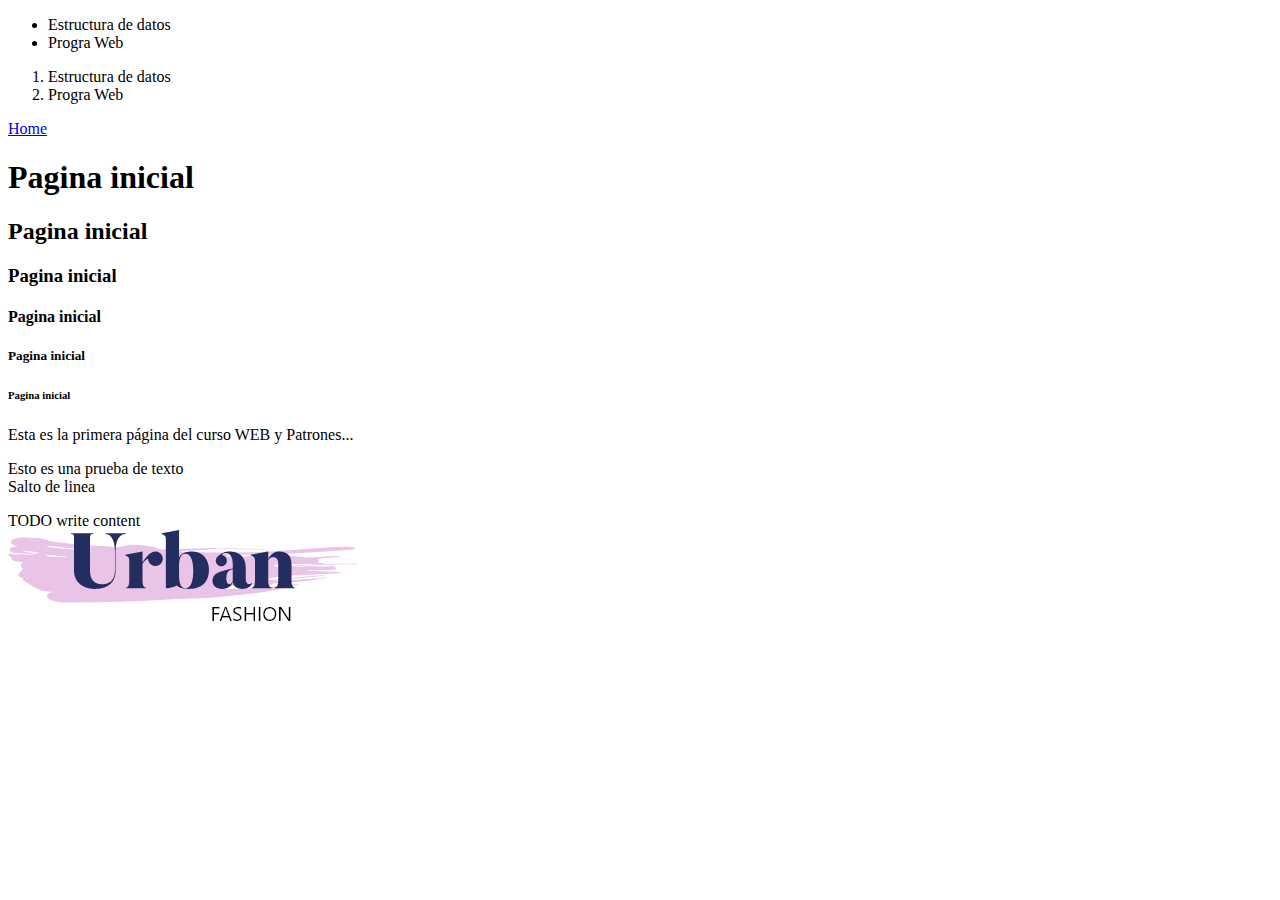
<file: src/main/resources/static/index.html>
<!DOCTYPE html>
<!--
-->
<html>
    <head>
        <title>TODO supply a title</title>
    </head>
    <body>
        <!<!-- Division Tag -->
        <div>
            <!<!-- Unordered list -->
            <ul>
                <li>Estructura de datos</li>
                <li>Progra Web</li>
            </ul>

        </div>
        <!<!-- Division Tag -->
        <div>
            <!<!-- Unordered list -->
            <ol>
                <li>Estructura de datos</li>
                <li>Progra Web</li>
            </ol>

        </div>
        <!-- Crea un hipervinculo, o un link, hacia otra pagina HTML --> 
        <a href="home.html">Home</a>
        <h1>Pagina inicial</h1>
        <h2>Pagina inicial</h2>
        <h3>Pagina inicial</h3>
        <h4>Pagina inicial</h4>
        <h5>Pagina inicial</h5>
        <h6>Pagina inicial</h6>
        <p>Esta es la primera página del curso WEB y Patrones...</p>
    </body>
    <!-- <h3 style='color: red'>Hello World</h3> -->
        <!-- autoplay=reproduce automaticamente / muted=mutea el video / loop=reproduce infinito / controls=muestra controles de reproduccion> -->
        <!-- <video autoplay muted loop controls> -->
        <!-- <video autoplay loop>
            <source src="videos/pexels-nothing-ahead-10505868.mp4" type="video/mp4">
            Your browser does not support the video tag
        </video>
        <iframe src="https://www.youtube.com/embed/bpOSxM0rNPM" title="Musical"></iframe> -->
        <!-- <iframe width="560" height="315" src="https://www.youtube.com/embed/bpOSxM0rNPM" title="YouTube video player" frameborder="0" allow="accelerometer; autoplay; clipboard-write; encrypted-media; gyroscope; picture-in-picture" allowfullscreen></iframe> -->

    <footer>
        <!-- br significa break, hace un salto de linea -->
        <p>Esto es una prueba de texto<br>Salto de linea</p>
        <div>TODO write content</div>
        <div>
            <!-- Existe etiquetas que no requieren de cierre -->
            <!-- Se llaman empty tags, o etiquetas vacias -->
            <img src="images/logo.png">
        </div>
    </footer>
</html>
</file>
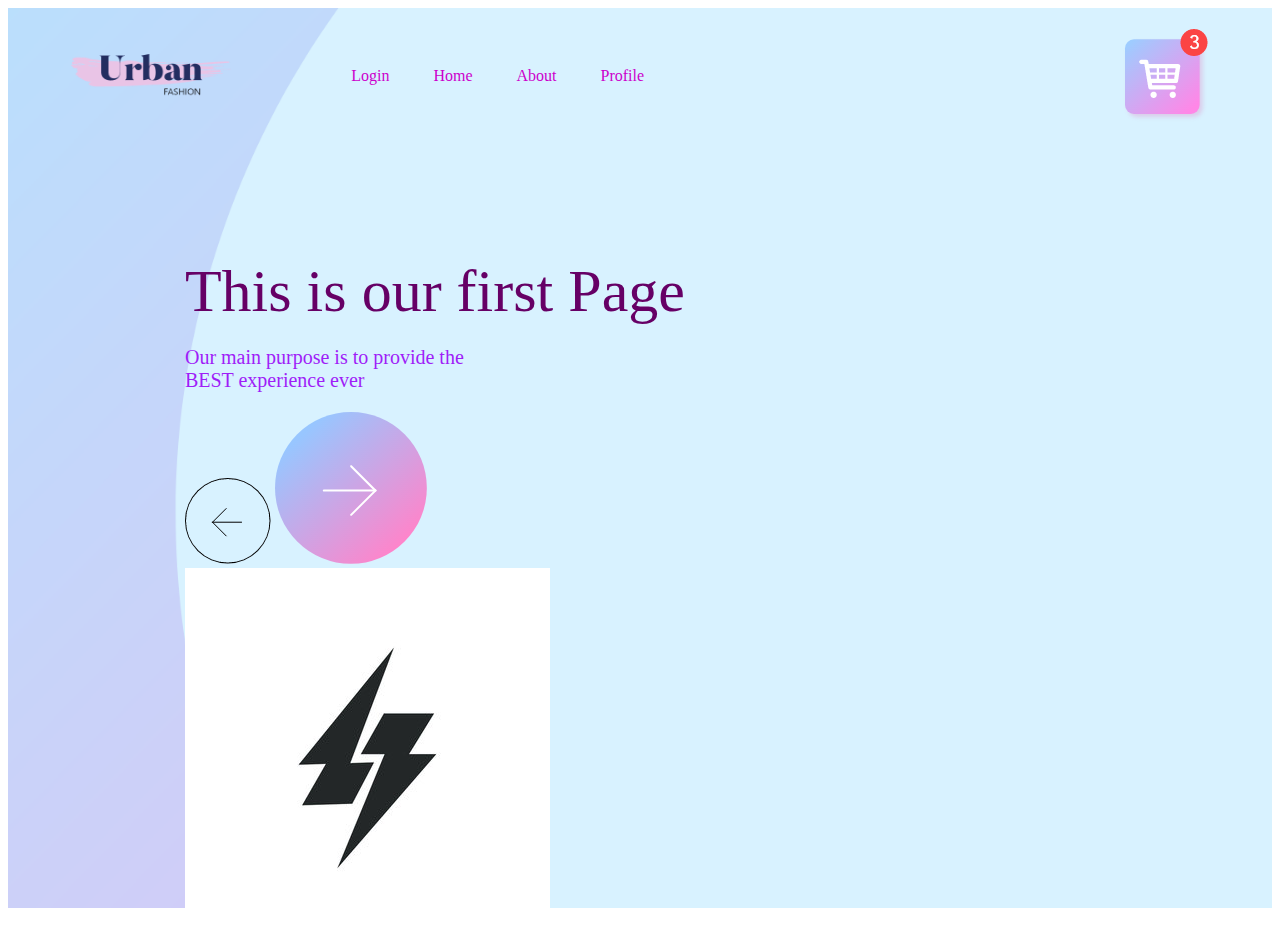
<file: src/main/resources/static/home.html>
<!DOCTYPE html>
<!--R
-->
<html>
    <head>
        <title>Home</title>
        <link rel="stylesheet" href="css/home.css">
    </head>
    <body>
        <!-- Contiene toda la pagina -->
        <!-- class es un atributo que apunta a una hoja con estilo(css) -->
        <div class="container">
            <!-- Contiene el Navbar -->
            <div class="navbar">
                <img src="images/logo.png" class="logo">
                <!-- Navigation, Agrupar un set de elementos de links de navegacion -->
                <nav>
                    <ul>
                        <li><a href="login.html">Login</a></li>
                        <li><a href="home.html">Home</a></li>
                        <li><a href="">About</a></li>
                        <li><a href="">Profile</a></li>
                    </ul>
                </nav>
                <img src="images/cart.png">
                <!-- Finaliza el Navbar -->
            </div>
            <!-- Comienza el contenido -->
            <div class="content">
                <h1>This is our first Page</h1>
                <p>Our main purpose is to provide the <br> BEST experience ever</p>
                <!-- Se encapsulan nuestros iconos -->
                <div>
                    <img src="images/back-arrow.png">
                    <img src="images/next-arrow.png">
                </div>
                <img src="images/360_F_336643103_2ZkoRxYqnF5MrLNMvGCH0qBHLXmbj4dc.jpg">
            </div>
        </div>
    </body>
</html>
</file>
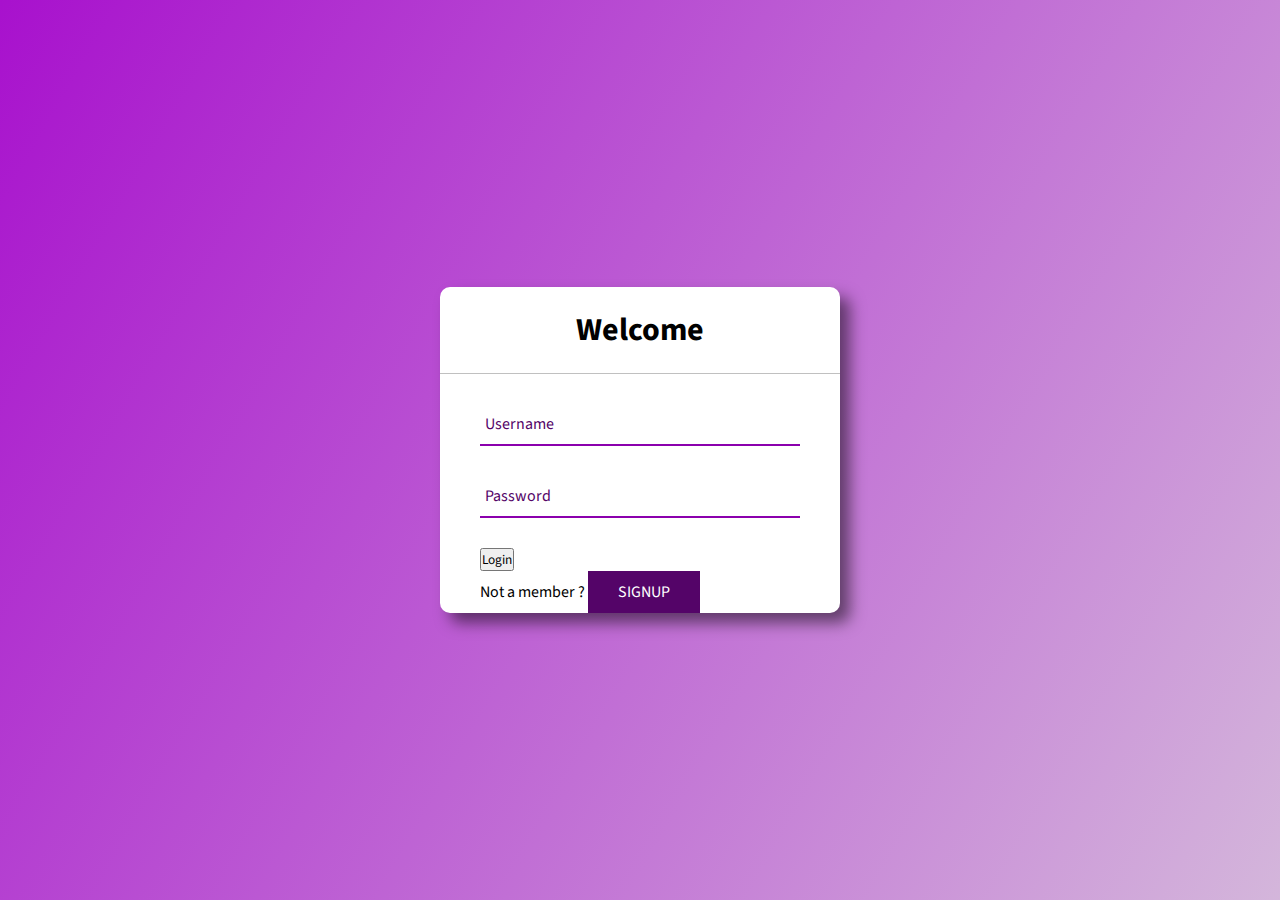
<file: src/main/resources/static/login.html>
<!DOCTYPE html>
<!--
-->
<html>
    <head>
        <title>TODO supply a title</title>
        <link rel="stylesheet" href="css/login.css">
    </head>
    <body>
        <div class="content">
            <h1>Welcome</h1>
            <form method="post">
                <div class="txt_field">
                    <input type="text" required>
                    <label>Username</label>
                </div>
                <div class="txt_field">
                    <input type="password" required>
                    <label>Password</label>
                </div>
                    <input type="submit" value="Login">
                    <div class="singup_link">
                        Not a member ? <a href="">Signup</a>
                    </div>
            </form>
        </div>
    </body>
</html>
</file>
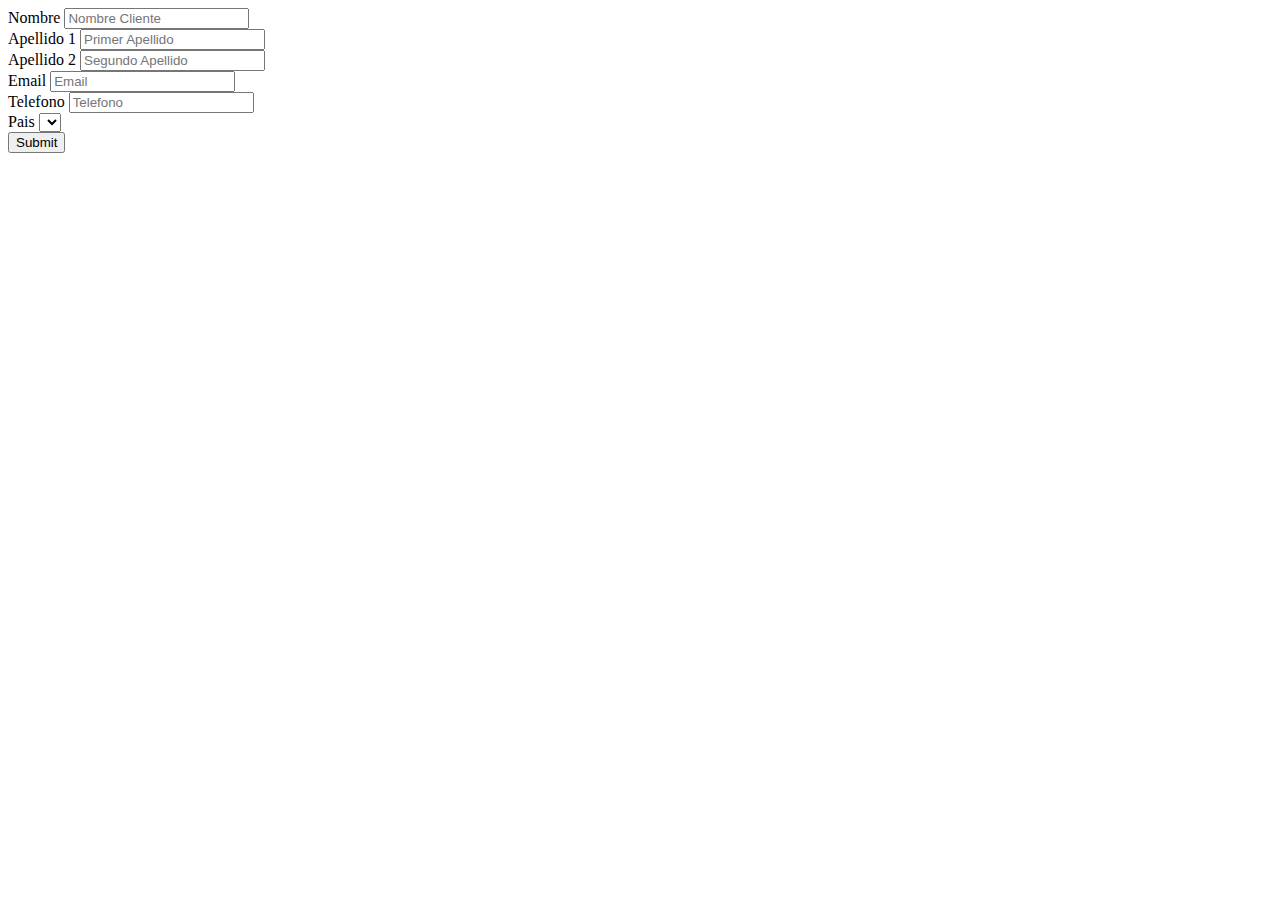
<file: src/main/resources/templates/crear.html>
<!DOCTYPE html>
<!--
Click nbfs://nbhost/SystemFileSystem/Templates/Licenses/license-default.txt to change this license
Click nbfs://nbhost/SystemFileSystem/Templates/Other/html.html to edit this template
-->
<html xmlns:th="http://www.thymeleaf.org">
    <head th:replace="plantilla/template::head">
    </head>
    <body>
        <header th:replace="plantilla/template::header"></header>       
        
        <div class="container">
            
            
            <!-- Esto es un formulario -->
            <form th:object = "${persona}"
                  th:action="@{/save}"
                  method="POST"
                  >
                <input type="hidden" th:field="*{id}">
                
                <div class="form-group-row">
                    <label for="nombre" th:text="#{persona.nombre}">Nombre</label>
                    <input type="text" class="form-control" th:field="*{nombre}" placeholder= "Nombre Cliente" id="nombres" aria-describedby="emailHelp">
                </div>
                <div class="form-group-row">
                    <label for="nombre" th:text="#{persona.apellido1}">Apellido 1</label>
                    <input type="text" class="form-control" th:field="*{apellido1}" placeholder= "Primer Apellido" id="apellido1" aria-describedby="emailHelp">
                </div>
                <div class="form-group-row">
                    <label for="nombre" th:text="#{persona.apellido2}">Apellido 2</label>
                    <input type="text" class="form-control" th:field="*{apellido2}" placeholder= "Segundo Apellido" id="apellido2" aria-describedby="emailHelp">
                </div>
                <div class="form-group-row">
                    <label for="nombre" th:text="#{persona.email}">Email</label>
                    <input type="text" class="form-control" th:field="*{email}" placeholder= "Email" id="email" aria-describedby="emailHelp">
                </div>
                <div class="form-group-row">
                    <label for="nombre" th:text="#{persona.telefono}">Telefono</label>
                    <input type="text" class="form-control" th:field="*{telefono}" placeholder= "Telefono" id="telefono" aria-describedby="emailHelp">
                </div>
                <div class="form-group-row">
                    <label for="nombre" th:text="#{persona.pais}">Pais</label>
                    <!--<input type="text" th:field="*{pais}" placeholder= "Pais" id="pais" aria-describedby="emailHelp">-->
                    <!-- <select th:field="*{pais}" class="form-control form-control-sm col-md-6" id="pais" aria-describedby="emailHelp"> -->
                    <select th:field="*{pais}" class="form-control" list="datalistOptions" id="pais" aria-describedby="emailHelp">
                        <option th:each="x:${paises}"
                                th:value="${x.id}"
                                th:text="${x.pais}"/>
                    </select>
                </div>
                <button type="submit" class="btn btn-outline-primary" value="Guardar" th:text="#{persona.guardar}">Submit</button>
            </form>
        </div>
        <footer th:replace="plantilla/template::footer"></footer>
    </body>
</html>
</file>
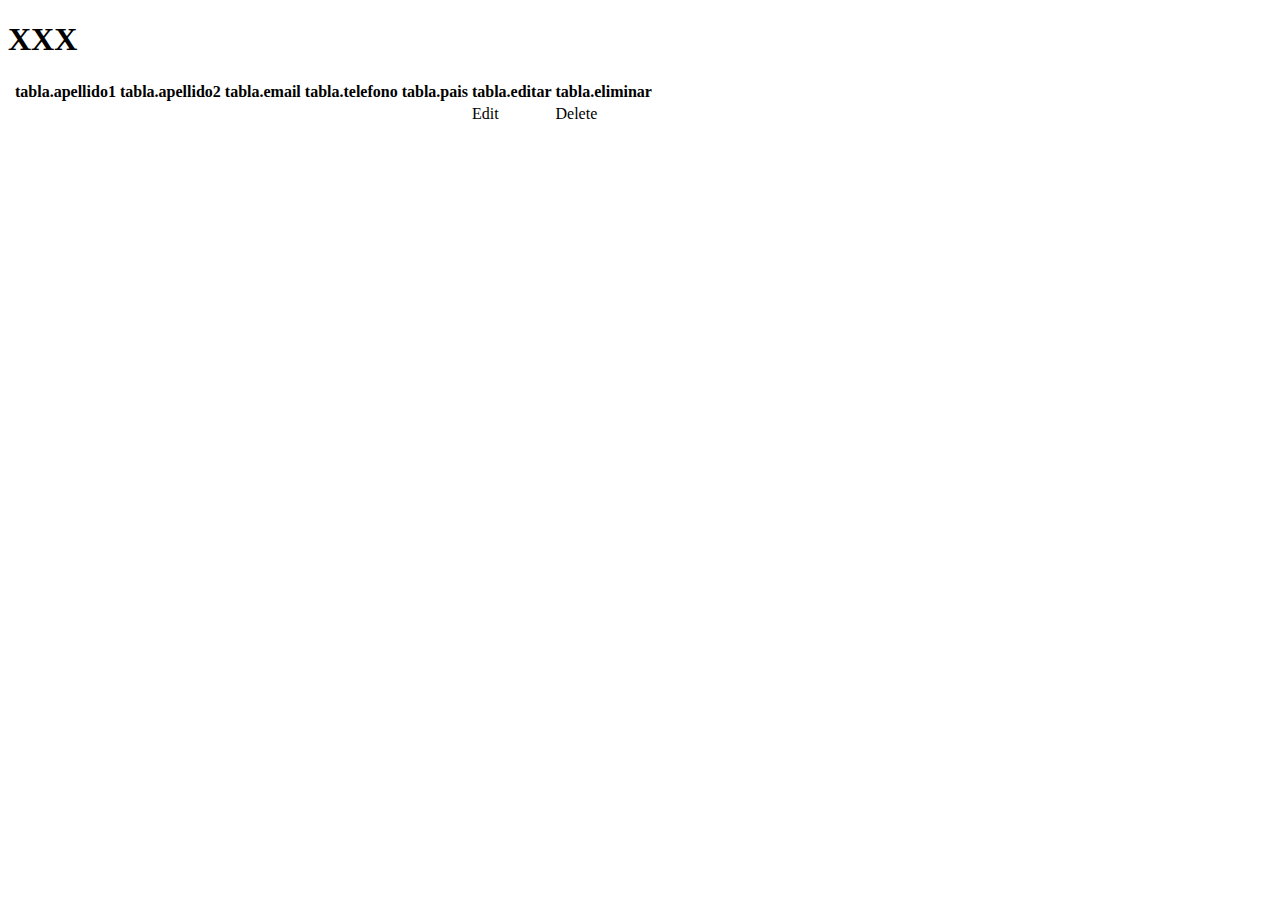
<file: src/main/resources/templates/personas.html>
<!DOCTYPE html>

<html xmlns:th="http://www.thymeleaf.org">
    <head th:replace="plantilla/template::head"></head>
    <body>
        <header th:replace="plantilla/template::header"></header> 
        <div class="container">
        <h1 th:text="${titulo}"></h1>
        <h1 th:text="#{index.titulo}">XXX</h1>
        <table class="table table-dark table-striped">
            <tr>
                    <th scope="col" th:text="#{persona.nombre}"></th>
                    <th scope="col" th:text="#{persona.apellido1}">tabla.apellido1 </th>
                    <th scope="col" th:text="#{persona.apellido2}">tabla.apellido2 </th>
                    <th scope="col" th:text="#{persona.email}">tabla.email </th>
                    <th scope="col" th:text="#{persona.telefono}">tabla.telefono </th>
                    <th scope="col" th:text="#{persona.pais}">tabla.pais </th>
                    <th scope="col" th:text="#{persona.editar}">tabla.editar </th>
                    <th scope="col" th:text="#{persona.eliminar}">tabla.eliminar </th>
                </tr>
            <th:block th:each="user : ${personas}">
                
                <tr>
                    <td th:text="${user.getNombre}"></td>
                    <td th:text="${user.getApellido1}"></td>
                    <td th:text="${user.getApellido2}"></td>
                    <td th:text="${user.getEmail}"></td>
                    <td th:text="${user.getTelefono}"></td>
                    <td th:text="${user.getPais.getPais}"></td>
                    <td>
                        <a th:href="@{/editPersona/{id}(id=${user.getId})}" th:text="#{persona.editar}">Edit</a>
                    </td>
                    <td>
                        <a th:href="@{/delete/{id}(id=${user.getId})}" th:text="#{persona.eliminar}">Delete</a>
                    </td>
                </tr>
            </th:block>
        </table>
        </div>
    </body>
</html>
</file>
<file: src/main/resources/static/css/home.css>
/*
Click nbfs://nbhost/SystemFileSystem/Templates/Licenses/license-default.txt to change this license
Click nbfs://nbhost/SystemFileSystem/Templates/Other/CascadeStyleSheet.css to edit this template
*/
/* 
    Created on : 31 ene. 2022, 18:14:09
    Author     : Dylan
*/

/*
unidades de medida:
vh: 1/100
%: Respecto al elemento padre
px: pixeles
cm: centimetros

padding = un espacio entre componentes/elementos
box-sizing = alto=alto+espaciado+borde
margin = da un espacio alrededor de los elementos
align-items = disposicion en la que queremos alinear los elementos
*/

.container{
    height: 100vh;
    width: 100%;
    background-image: url(../images/background.png);
    background-size: cover;
    padding-left: 5%;
    padding-right: 5%;
    box-sizing: border-box;
    position: relative;
}

.navbar{
    width: 100%;
    height: 15vh;
    margin: auto;
    display: flex;
    align-items: center;
}

.logo{
    width: 160px;
    cursor: pointer;
}

nav{
    flex: 1;
    padding-left: 60px;
}

nav ul li{
    display: inline-block;
    list-style: none;
    margin: 0px 20px;
    
}

nav ul li a{
    text-decoration: none;
    color: #cc00cc;
}

.content{
    margin-top: 10%;
    margin-left: 10%;
}

.content h1{
    font-size: 60px;
    font-weight: 100;
    margin-top: 24px;
    margin-bottom: 15px;
    color: #660066;
}

.content p{
    font-size: 20px;
    color: #9f1ef8;
}
</file>
<file: src/main/resources/static/css/login.css>
@import url('https://fonts.googleapis.com/css2?family=Source+Sans+Pro:wght@600&display=swap');

*{
    margin: 0;
    padding: 0;
    box-sizing: border-box;
    font-family: 'Source Sans Pro', sans-serif;
}

body{
    margin: 0;
    padding: 0;
    background: linear-gradient(120deg,#A811CD,#D4B6DB);
    height: 100vh;
    overflow: hidden;
}

.content{
    position: absolute;
    top: 50%;
    left: 50%;
    width: 400px;
    background: white;
    border-radius: 10px;
    box-shadow: 10px 10px 15px rgba(0,0,0,0.5);
    transform: translate(-50%,-50%);
}

.content h1{
    text-align: center;
    padding: 20px 0;
    border-bottom: 1px solid silver;
}

.content form{
    padding:0 40px;
    box-sizing: border-box;
}

form .txt_field{
    position: relative;
    border-bottom: 2px solid #8B00AD;
    margin: 30px 0;
}

.txt_field input{
    width: 100%;
    padding: 0 5px;
    height: 40px;
    font-size: 16px;
    border: none;
    background: none;
    outline: none;
}

.txt_field label{
    position: absolute;
    top: 50%;
    left: 5px;
    color: #540468;
    transform: translateY(-50%);
    font-size: 16px;
    pointer-events: none;
}

.txt_field label:hover{
    transform: translateY(-200%);
}

a{
    display: inline-block;
    font-size: 1em;
    background: #540468;
    padding: 10px 30px;
    text-transform: uppercase;
    text-decoration: none;
    color: white;
}

a:hover{
    background: #D8270E;
    letter-spacing: 2px;
}
</file>
